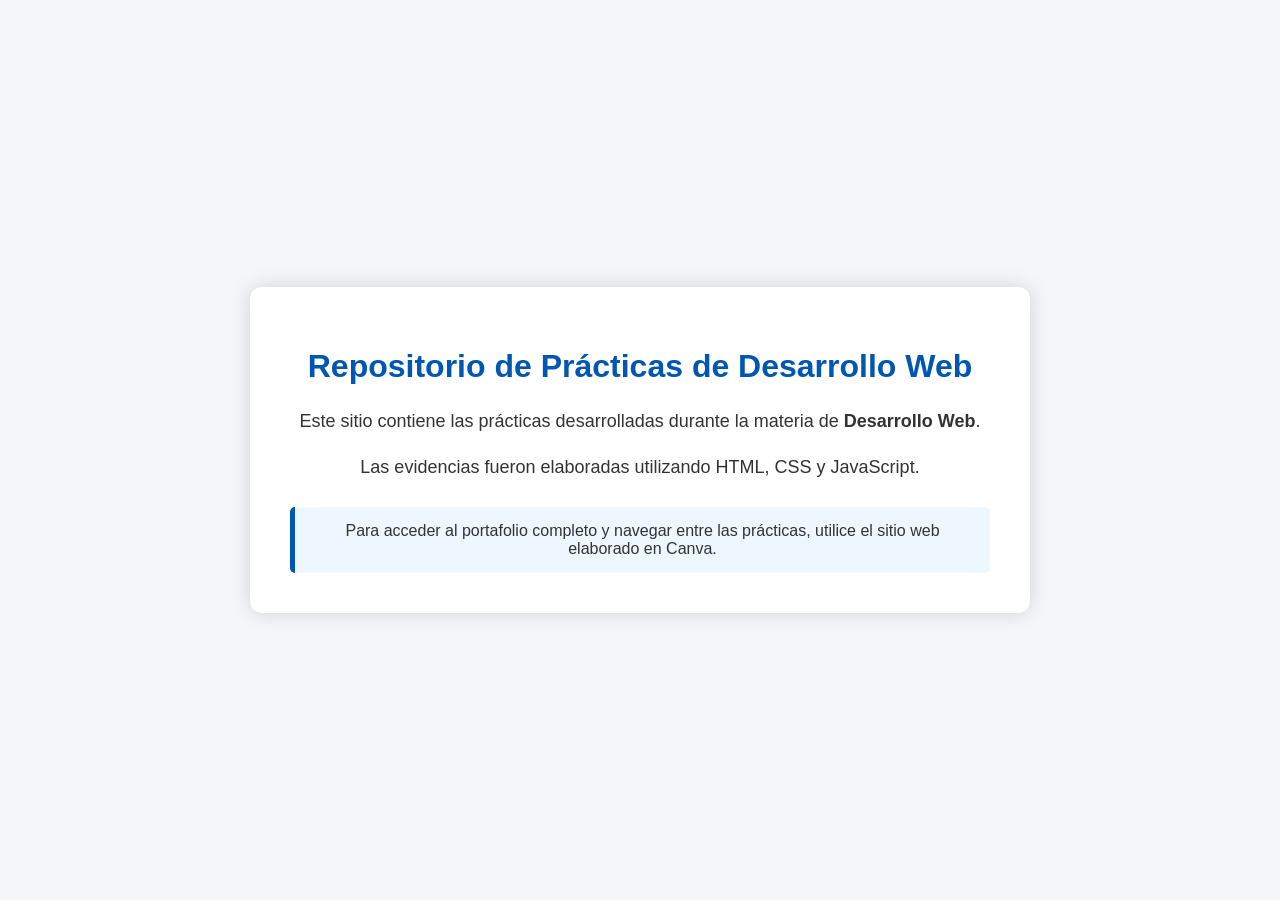
<file: index.htm>
<!DOCTYPE html>
<html lang="es">
<head>
    <meta charset="UTF-8">
    <meta name="viewport" content="width=device-width, initial-scale=1.0">
    <title>Repositorio de Prácticas</title>

    <style>
        body{
            margin:0;
            font-family: Arial, Helvetica, sans-serif;
            background:#f4f6f9;
            color:#333;
            display:flex;
            justify-content:center;
            align-items:center;
            height:100vh;
        }

        .contenedor{
            max-width:700px;
            background:white;
            padding:40px;
            border-radius:12px;
            box-shadow:0 0 20px rgba(0,0,0,.15);
            text-align:center;
        }

        h1{
            color:#0056b3;
        }

        p{
            font-size:18px;
            line-height:1.6;
        }

        .nota{
            margin-top:25px;
            padding:15px;
            background:#eef6ff;
            border-left:5px solid #0056b3;
            border-radius:5px;
        }
    </style>
</head>

<body>

<div class="contenedor">

    <h1>Repositorio de Prácticas de Desarrollo Web</h1>

    <p>
        Este sitio contiene las prácticas desarrolladas durante la materia de
        <strong>Desarrollo Web</strong>.
    </p>

    <p>
        Las evidencias fueron elaboradas utilizando HTML, CSS y JavaScript.
    </p>

    <div class="nota">
        Para acceder al portafolio completo y navegar entre las prácticas,
        utilice el sitio web elaborado en Canva.
    </div>

</div>

</body>
</html>
</file>
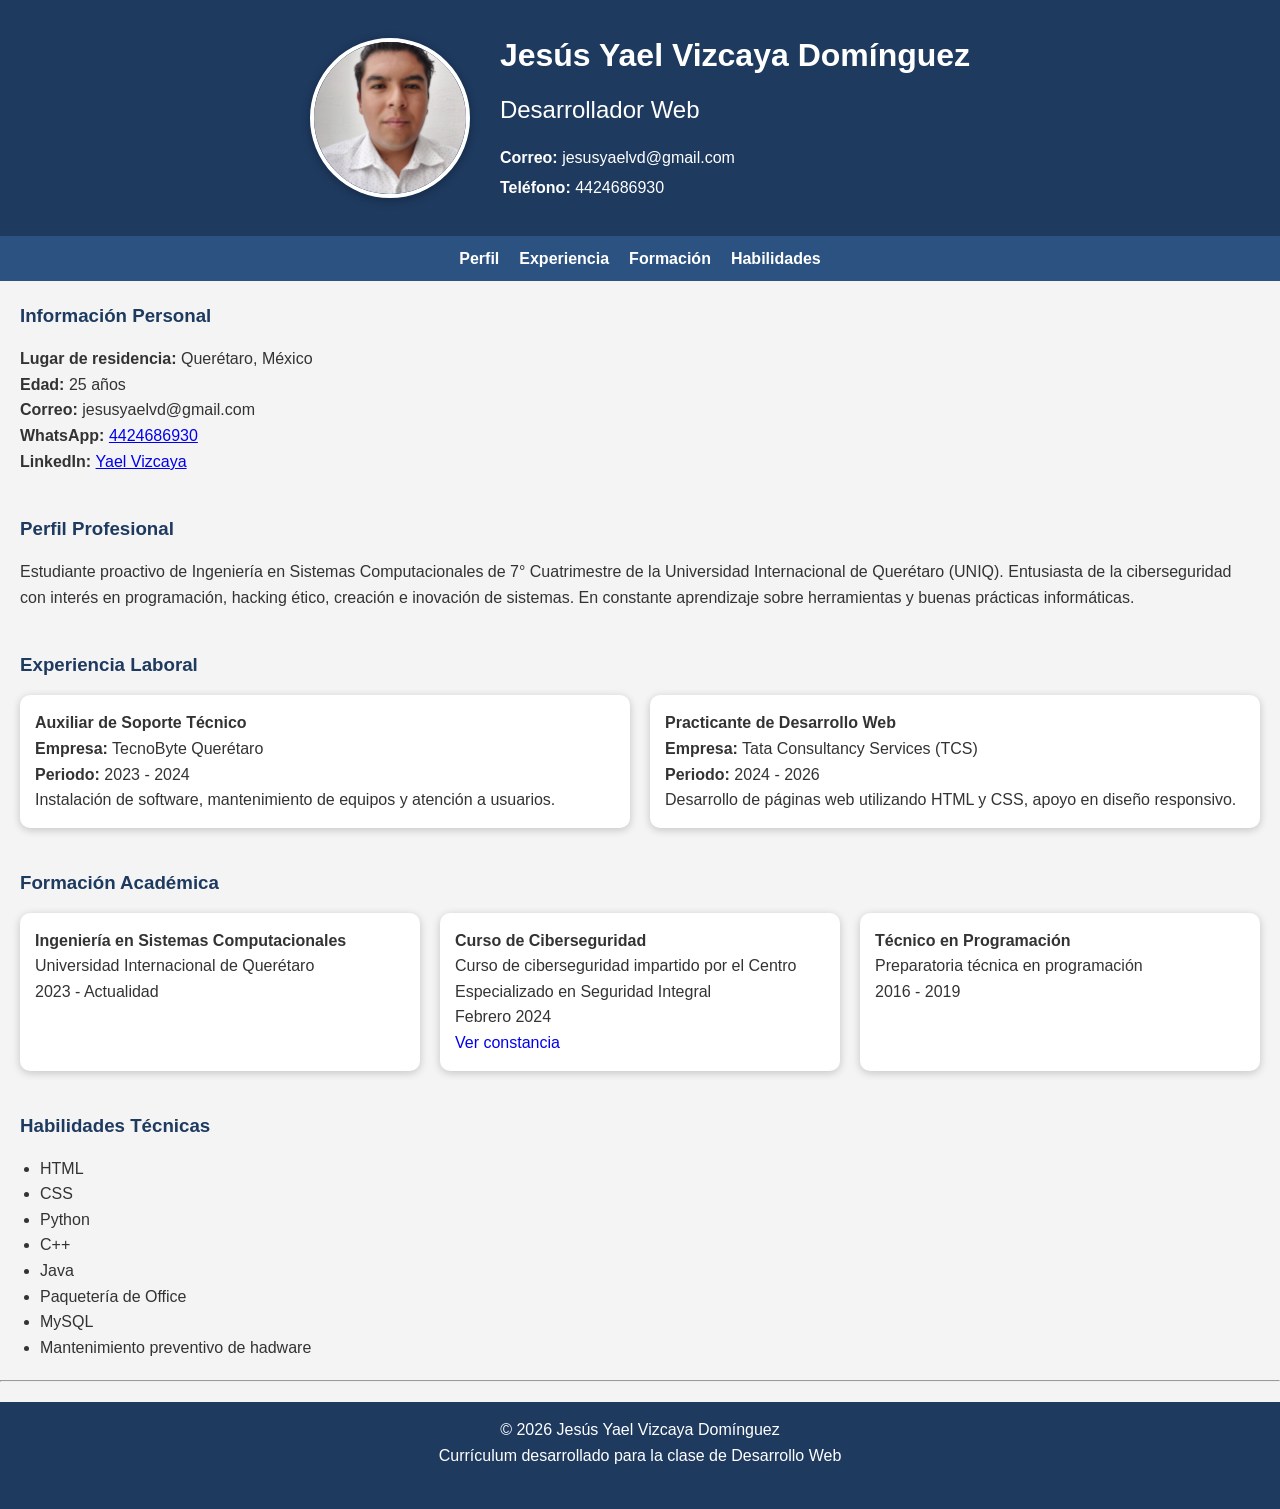
<file: index.html>
<!DOCTYPE html>
<html lang="es">
<head>
    <meta charset="UTF-8">
    <meta name="viewport" content="width=device-width, initial-scale=1.0">
    <title>Currículum Vitae Digital</title>
    <link rel="stylesheet" href="estilo.css">
</head>
<body>

    <header class="encabezado">

    <img src="foto.jpeg" alt="Foto de perfil" class="foto-perfil">

    <div class="datos-header">
        <h1>Jesús Yael Vizcaya Domínguez</h1>
        <h2>Desarrollador Web</h2>

        <p><strong>Correo:</strong> jesusyaelvd@gmail.com</p>
        <p><strong>Teléfono:</strong> 4424686930</p>
    </div>

</header>

    <nav>
        <ul>
            <li><a href="#perfil">Perfil</a></li>
            <li><a href="#experiencia">Experiencia</a></li>
            <li><a href="#formacion">Formación</a></li>
            <li><a href="#habilidades">Habilidades</a></li>
        </ul>
    </nav>

    <main>

        <section id="informacion">
            <article>
                <h3>Información Personal</h3>
                <p><strong>Lugar de residencia:</strong> Querétaro, México</p>
                <p><strong>Edad:</strong> 25 años</p>
                <p><strong>Correo:</strong> jesusyaelvd@gmail.com</p>
                <p><strong>WhatsApp: </strong><a href="https://wa.me">4424686930</a></p>
                <p><strong>LinkedIn: </strong> <a href="https://mx.linkedin.com/">Yael Vizcaya</a></p>
            </article>
        </section>

        <section id="perfil">
            <article>
                <h3>Perfil Profesional</h3>
                <p>
                    Estudiante proactivo de Ingeniería en Sistemas Computacionales de 7° Cuatrimestre de la Universidad Internacional de
                    Querétaro (UNIQ). Entusiasta de la ciberseguridad con interés en programación, hacking ético, creación e inovación de
                    sistemas. En constante aprendizaje sobre herramientas y buenas prácticas informáticas.
                </p>
            </article>
        </section>

        <section id="experiencia">
            <h3>Experiencia Laboral</h3>

            <div class="contenedor">

                <article class="tarjeta">
                    <h4>Auxiliar de Soporte Técnico</h4>
                    <p><strong>Empresa:</strong> TecnoByte Querétaro</p>
                    <p><strong>Periodo:</strong> 2023 - 2024</p>
                    <p>
                        Instalación de software, mantenimiento de equipos
                        y atención a usuarios.
                    </p>
                </article>

                <article class="tarjeta">
                    <h4>Practicante de Desarrollo Web</h4>
                    <p><strong>Empresa:</strong> Tata Consultancy Services (TCS)</p>
                    <p><strong>Periodo:</strong> 2024 - 2026</p>
                    <p>
                        Desarrollo de páginas web utilizando HTML y CSS,
                        apoyo en diseño responsivo.
                    </p>
                </article>

            </div>
        </section>

        <section id="formacion">
            <h3>Formación Académica</h3>

            <div class="contenedor">

                <article class="tarjeta">
                    <h4>Ingeniería en Sistemas Computacionales</h4>
                    <p>Universidad Internacional de Querétaro</p>
                    <p>2023 - Actualidad</p>
                </article>

                <article class="tarjeta">
                    <h4>Curso de Ciberseguridad</h4>
                    <p>Curso de ciberseguridad impartido por el Centro Especializado en Seguridad Integral</p>
                    <p>Febrero 2024</p>
                    <p><a href="https://drive.google.com/file/d/1qj7tgp4A8O9DaCgPL-sbH8pZljjSLHiy/view?usp=sharing"style="text-decoration: none;">Ver constancia</a></p>
                </article>

                <article class="tarjeta">
                    <h4>Técnico en Programación</h4>
                    <p>Preparatoria técnica en programación</p>
                    <p>2016 - 2019</p>
                </article>

            </div>
        </section>

        <section id="habilidades">
            <article>
                <h3>Habilidades Técnicas</h3>

                <ul>
                    <li>HTML</li>
                    <li>CSS</li>
                    <li>Python</li>
                    <li>C++</li>
                    <li>Java</li>
                    <li>Paquetería de Office</li>
                    <li>MySQL</li>
                    <li>Mantenimiento preventivo de hadware</li>
                </ul>
            </article>
        </section>
        <hr></hr>

    </main>

    <footer>
        <p>© 2026 Jesús Yael Vizcaya Domínguez</p>
        <p>Currículum desarrollado para la clase de Desarrollo Web</p>
        <br>
    </footer>

</body>
</html>
</file>
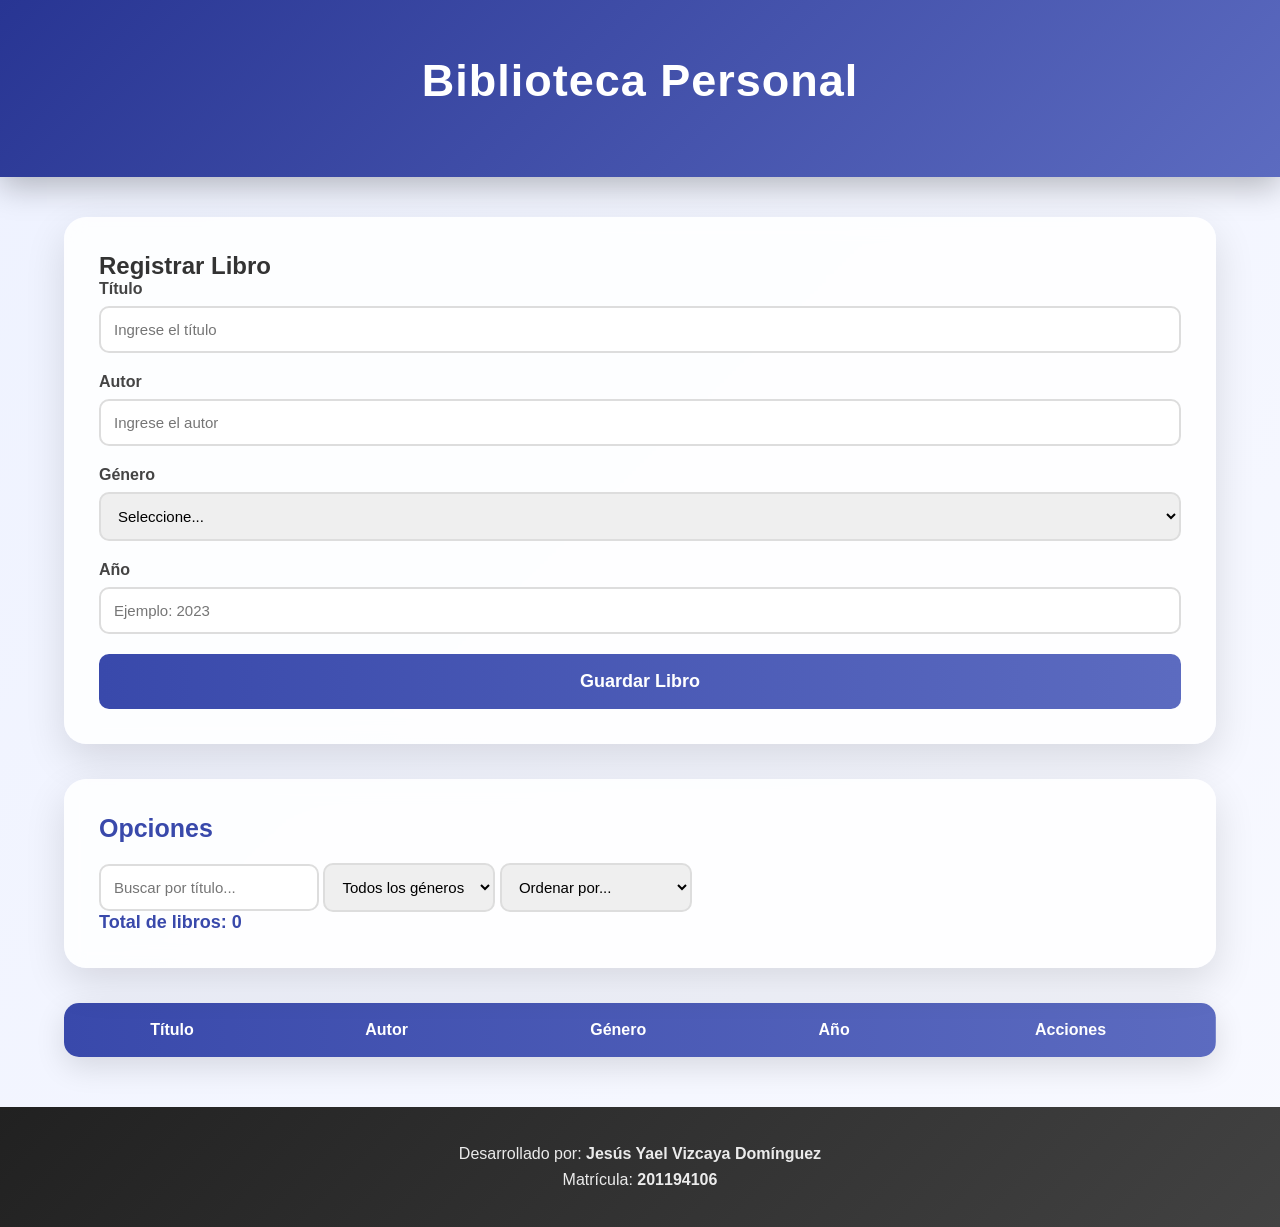
<file: Proyecto/index.html>
<!DOCTYPE html>
<html lang="es">
<head>
    <meta charset="UTF-8">
    <meta name="viewport" content="width=device-width, initial-scale=1.0">
    <title>Biblioteca Personal</title>

    <link rel="stylesheet" href="style.css">
</head>
<body>

    <header>
        <h1>Biblioteca Personal</h1>
    </header>

    <main class="contenedor">

        <div id="mensaje"></div>

        <section class="formulario">

            <h2>Registrar Libro</h2>

            <form id="formLibro">

                <input
                    type="hidden"
                    id="idLibro"
                >

                <div class="grupo">

                    <label>Título</label>

                    <input
                        type="text"
                        id="titulo"
                        placeholder="Ingrese el título"
                    >

                </div>

                <div class="grupo">

                    <label>Autor</label>

                    <input
                        type="text"
                        id="autor"
                        placeholder="Ingrese el autor"
                    >

                </div>

                <div class="grupo">

                    <label>Género</label>

                    <select id="genero">

                        <option value="">Seleccione...</option>

                        <option>Novela</option>
                        <option>Fantasía</option>
                        <option>Ciencia Ficción</option>
                        <option>Terror</option>
                        <option>Romance</option>
                        <option>Historia</option>
                        <option>Drama</option>
                        <option>Biografía</option>
                        <option>Otro</option>

                    </select>

                </div>

                <div class="grupo">

                    <label>Año</label>

                    <input
                        type="number"
                        id="anio"
                        placeholder="Ejemplo: 2023"
                    >

                </div>

                <button id="btnGuardar" type="submit">
                    Guardar Libro
                </button>

            </form>

        </section>

        <section class="herramientas">

            <h2>Opciones</h2>

            <input
                type="text"
                id="buscar"
                placeholder="Buscar por título..."
            >

            <select id="filtroGenero">

                <option value="Todos">Todos los géneros</option>

                <option>Novela</option>
                <option>Fantasía</option>
                <option>Ciencia Ficción</option>
                <option>Terror</option>
                <option>Romance</option>
                <option>Historia</option>
                <option>Drama</option>
                <option>Biografía</option>
                <option>Otro</option>

            </select>

            <select id="ordenar">

                <option value="">Ordenar por...</option>

                <option value="titulo">
                    Título (A-Z)
                </option>

                <option value="anio">
                    Año (Menor a Mayor)
                </option>

            </select>

            <h3 id="totalLibros">
                Total de libros: 0
            </h3>

        </section>

        <section>

            <table>

                <thead>

                    <tr>

                        <th>Título</th>
                        <th>Autor</th>
                        <th>Género</th>
                        <th>Año</th>
                        <th>Acciones</th>

                    </tr>

                </thead>

                <tbody id="tablaLibros">

                </tbody>

            </table>

        </section>

    </main>

    <footer>

        <p>
            Desarrollado por:
            <strong>Jesús Yael Vizcaya Domínguez</strong>
        </p>

        <p>
            Matrícula:
            <strong>201194106</strong>
        </p>

    </footer>

    <script src="script.js"></script>

</body>
</html>
</file>
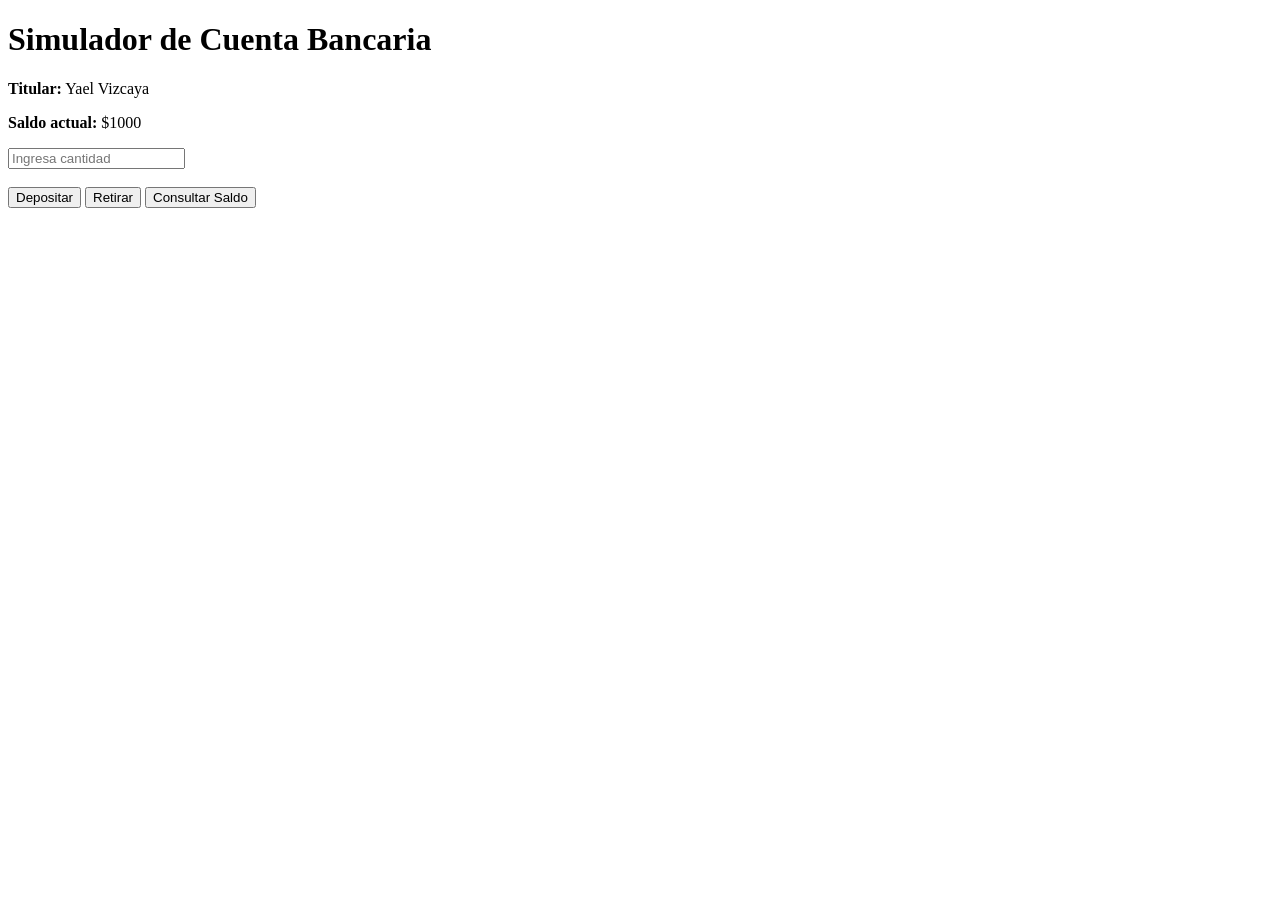
<file: cuentas.html>
<!DOCTYPE html>
<html lang="es">
<head>
  <meta charset="UTF-8">
  <title>Cuenta Bancaria</title>
</head>

<body>
  <h1>Simulador de Cuenta Bancaria</h1>

  <p><strong>Titular:</strong> <span id="titular"></span></p>
  <p><strong>Saldo actual:</strong> $<span id="saldo"></span></p>

  <input type="number" id="cantidad" placeholder="Ingresa cantidad">
  <br><br>

  <button onclick="depositar()">Depositar</button>
  <button onclick="retirar()">Retirar</button>
  <button onclick="consultarSaldo()">Consultar Saldo</button>

  <script>

    const cuentaBancaria = {
      titular: "Yael Vizcaya",
      saldo: 1000,

      depositar(cantidad) {
        this.saldo += cantidad;
      },

      retirar(cantidad) {
        this.saldo -= cantidad;
      },

      consultarSaldo() {
        alert("Saldo actual: $" + this.saldo);
      }
    };

    document.getElementById("titular").textContent = cuentaBancaria.titular;

    function actualizarSaldo() {
      document.getElementById("saldo").textContent = cuentaBancaria.saldo;
    }

    actualizarSaldo();

    function obtenerCantidad() {
      return parseFloat(document.getElementById("cantidad").value);
    }

    function depositar() {
      cuentaBancaria.depositar(obtenerCantidad());
      actualizarSaldo();
    }

    function retirar() {
      cuentaBancaria.retirar(obtenerCantidad());
      actualizarSaldo();
    }

    function consultarSaldo() {
      cuentaBancaria.consultarSaldo();
    }

  </script>

</body>
</html>
</file>
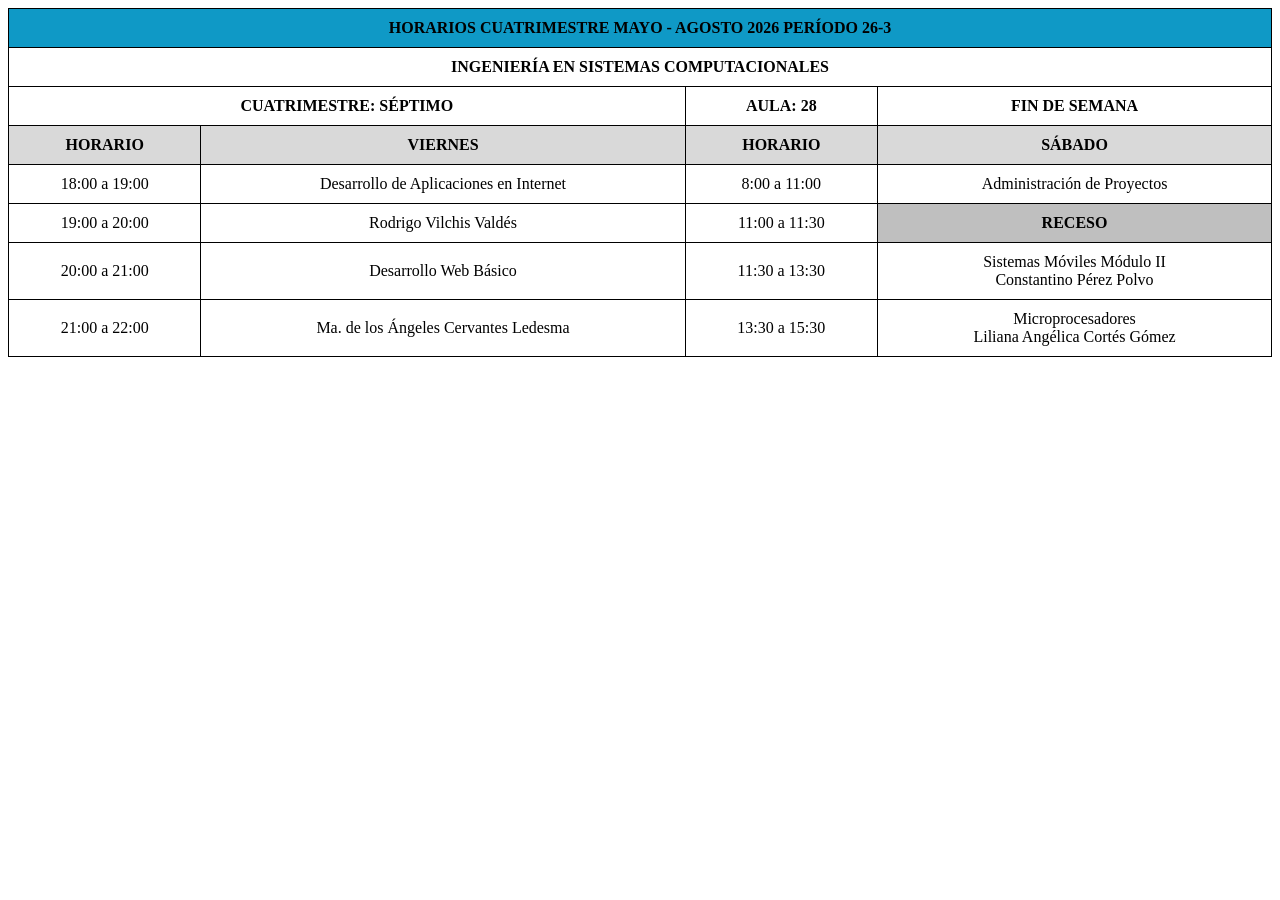
<file: horario.html>
<!DOCTYPE html>
<html lang="es">
<head>
    <meta charset="UTF-8">
    <title>Horario ISC</title>
    <style>
        table{
            border-collapse: collapse;
            width: 100%;
            text-align: center;
        }

        th, td{
            border: 1px solid black;
            padding: 10px;
        }

        .titulo{
            background-color: #0f99c6;
            font-weight: bold;
        }

        .gris{
            background-color: #d9d9d9;
        }

        .receso{
            background-color: #bfbfbf;
            font-weight: bold;
        }
    </style>
</head>
<body>

<table>
    <tr>
        <th colspan="4" class="titulo">
            HORARIOS CUATRIMESTRE MAYO - AGOSTO 2026 PERÍODO 26-3
        </th>
    </tr>

    <tr>
        <th colspan="4">INGENIERÍA EN SISTEMAS COMPUTACIONALES</th>
    </tr>

    <tr>
        <th colspan="2">CUATRIMESTRE: SÉPTIMO</th>
        <th>AULA: 28</th>
        <th>FIN DE SEMANA</th>
    </tr>

    <tr class="gris">
        <th>HORARIO</th>
        <th>VIERNES</th>
        <th>HORARIO</th>
        <th>SÁBADO</th>
    </tr>

    <tr>
        <td>18:00 a 19:00</td>
        <td>Desarrollo de Aplicaciones en Internet</td>
        <td>8:00 a 11:00</td>
        <td>Administración de Proyectos</td>
    </tr>

    <tr>
        <td>19:00 a 20:00</td>
        <td>Rodrigo Vilchis Valdés</td>
        <td>11:00 a 11:30</td>
        <td class="receso">RECESO</td>
    </tr>

    <tr>
        <td>20:00 a 21:00</td>
        <td>Desarrollo Web Básico</td>
        <td>11:30 a 13:30</td>
        <td>Sistemas Móviles Módulo II<br>
            Constantino Pérez Polvo
        </td>
    </tr>

    <tr>
        <td>21:00 a 22:00</td>
        <td>Ma. de los Ángeles Cervantes Ledesma</td>
        <td>13:30 a 15:30</td>
        <td>Microprocesadores<br>
            Liliana Angélica Cortés Gómez
        </td>
    </tr>

</table>

</body>
</html>
</file>
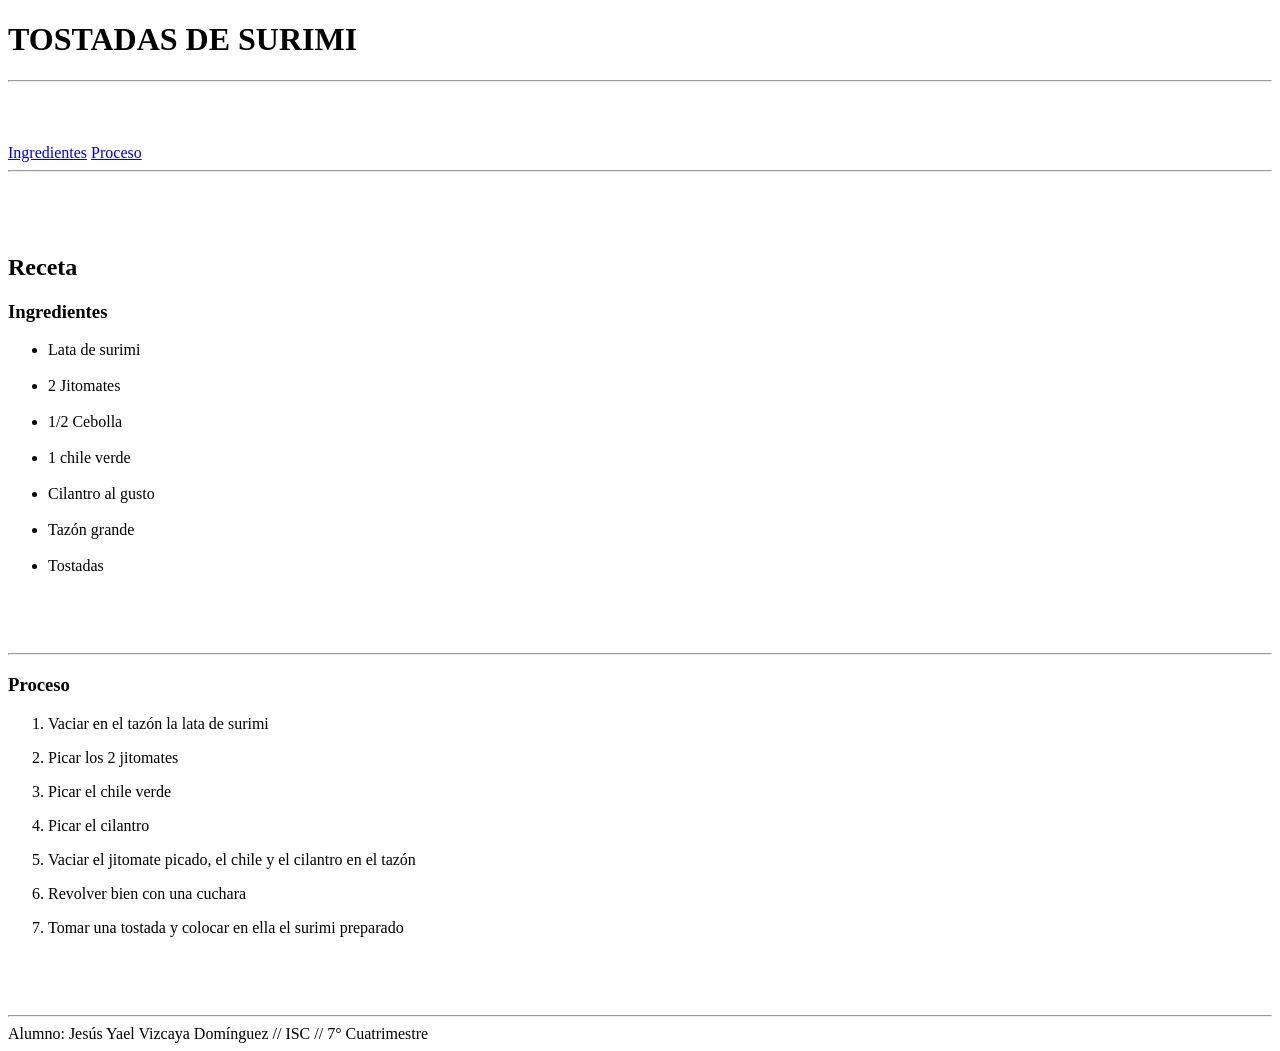
<file: receta.html>
<!DOCTYPE html>
<html lang="es">
<head>
    <meta charset="UTF-8">
    <meta name="viewport" content="width=device-width, initial-scale=1.0">
    <title>RECETA</title>
    <h1>TOSTADAS DE SURIMI</h1><hr>

    <br><br><br>
    <a href="#Ingredientes">Ingredientes</a>
	<a href="#Proceso">Proceso</a><hr>
    <br><br><br>
    <h2>Receta</h2>
</head>
<body>
    <div id="Ingredientes"></div>
    <h3>Ingredientes</h3>

    <ul>
        <li>Lata de surimi</li><br>
        <li>2 Jitomates</li><br>
        <li>1/2 Cebolla</li><br>
        <li>1 chile verde</li><br>
        <li>Cilantro al gusto</li><br>
        <li>Tazón grande</li><br>
        <li>Tostadas</li>
    </ul>
    <br><br><br>

    <hr>
    <div id="Proceso"></div>
    <h3>Proceso</h3>
    <ol>
        <p><li>Vaciar en el tazón la lata de surimi</li></p>
        <p><li>Picar los 2 jitomates</li></p>
        <p><li>Picar el chile verde</li></p>
        <p><li>Picar el cilantro</li></p>
        <p><li>Vaciar el jitomate picado, el chile y el cilantro en el tazón</li></p>
        <p><li>Revolver bien con una cuchara</li></p>
        <p><li>Tomar una tostada y colocar en ella el surimi preparado</li></p>
    </ol>

<footer><br><br><br><hr>
Alumno: Jesús Yael Vizcaya Domínguez // ISC // 7° Cuatrimestre
</footer>
</body>
</html>
</file>
<file: estilo.css>
*{
    margin: 0;
    padding: 0;
    box-sizing: border-box;
}

body{
    font-family: Arial, Helvetica, sans-serif;
    background-color: #f4f4f4;
    color: #333;
    line-height: 1.6;
}

.encabezado{
    display: flex;
    justify-content: center;
    align-items: center;
    gap: 30px;
    background-color: #1e3a5f;
    color: white;
    padding: 30px;
}

.foto-perfil{
    width: 160px;
    height: 160px;
    border-radius: 50%;
    object-fit: cover;
    border: 4px solid white;
    box-shadow: 0px 2px 10px rgba(0,0,0,0.3);
    transition: transform 0.3s;
}

.foto-perfil:hover{
    transform: scale(1.05);
}

.datos-header h1{
    margin-bottom: 10px;
}

.datos-header h2{
    margin-bottom: 15px;
    font-weight: normal;
}

.datos-header p{
    margin: 5px 0;
}

/**header{
    background-color: #1e3a5f;
    color: white;
    text-align: center;
    padding: 30px;
}**/

nav{
    background-color: #2c5282;
}

nav ul{
    display: flex;
    justify-content: center;
    list-style: none;
}

nav li{
    margin: 10px;
}

nav a{
    color: white;
    text-decoration: none;
    font-weight: bold;
}

nav a:hover{
    color: #ffd700;
}

section{
    padding: 20px;
}

h3{
    margin-bottom: 15px;
    color: #1e3a5f;
}

.contenedor{
    display: flex;
    flex-wrap: wrap;
    gap: 20px;
}

.tarjeta{
    flex: 1 1 300px;
    background-color: white;
    padding: 15px;
    border-radius: 10px;
    box-shadow: 0px 2px 8px rgba(0,0,0,0.2);
    transition: transform 0.3s;
}

.tarjeta:hover{
    transform: scale(1.03);
}

#habilidades ul{
    margin-left: 20px;
}

footer{
    background-color: #1e3a5f;
    color: white;
    text-align: center;
    padding: 15px;
    margin-top: 20px;
}

/**
@media (max-width: 768px){

    nav ul{
        flex-direction: column;
        align-items: center;
    }

    .contenedor{
        flex-direction: column;
    }
}**/

@media (max-width: 768px){

    .encabezado{
        flex-direction: column;
        text-align: center;
    }

    nav ul{
        flex-direction: column;
        align-items: center;
    }

    .contenedor{
        flex-direction: column;
    }
}
</file>
<file: Proyecto/style.css>
*{
    margin:0;
    padding:0;
    box-sizing:border-box;
    font-family:'Segoe UI', Arial, Helvetica, sans-serif;
}


body{
    background:linear-gradient(135deg,#eef2ff,#f8f9ff);
    color:#333;
}

header{

    background:linear-gradient(135deg,#283593,#5c6bc0);
    color:white;
    text-align:center;
    padding:55px 20px;

    box-shadow:0 10px 30px rgba(0,0,0,.25);

}

header h1{

    font-size:45px;
    letter-spacing:1px;
    margin-bottom:15px;

}


header p{

    font-size:20px;
    opacity:.9;

}


.contenedor{

    width:90%;
    max-width:1200px;
    margin:40px auto;

}

#mensaje{

    min-height:45px;
    padding:15px;
    margin-bottom:25px;

    border-radius:12px;
    font-weight:bold;

    display:none;

}


.error{

    background:#ffe1e1;
    color:#b71c1c;
    border-left:7px solid #e53935;
    display:block!important;

}


.exito{

    background:#dcffd9;
    color:#1b5e20;
    border-left:7px solid #43a047;
    display:block!important;

}

.formulario,
.herramientas{


    background:rgba(255,255,255,.85);

    backdrop-filter:blur(10px);

    padding:35px;

    border-radius:22px;

    box-shadow:
    0 15px 40px rgba(0,0,0,.12);


    margin-bottom:35px;

    transition:.3s;

}


.formulario:hover,
.herramientas:hover{

    transform:translateY(-8px);

    box-shadow:
    0 20px 45px rgba(0,0,0,.18);

}

.grupo{

    display:flex;
    flex-direction:column;
    margin-bottom:20px;

}


.grupo label{

    font-weight:600;
    margin-bottom:8px;
    color:#444;

}


.grupo input,
.grupo select,
.herramientas input,
.herramientas select{


    padding:13px;

    border-radius:10px;

    border:2px solid #ddd;

    font-size:15px;

    transition:.3s;

}



.grupo input:focus,
.grupo select:focus,
.herramientas input:focus,
.herramientas select:focus{


    outline:none;

    border-color:#3f51b5;

    box-shadow:
    0 0 10px rgba(63,81,181,.25);


}

button{


    cursor:pointer;

    padding:13px 22px;

    border:none;

    border-radius:10px;

    font-size:15px;

    transition:.3s;

}



#btnGuardar{


    width:100%;

    padding:17px;

    background:
    linear-gradient(90deg,#3949ab,#5c6bc0);

    color:white;

    font-size:18px;

    font-weight:bold;


}


#btnGuardar:hover{


    transform:translateY(-3px);

    box-shadow:
    0 10px 25px rgba(63,81,181,.4);

}


.btnEditar{

    background:#fb8c00;

    color:white;

}


.btnEditar:hover{

    background:#ef6c00;

    transform:scale(1.05);

}



.btnEliminar{

    background:#e53935;

    color:white;

}


.btnEliminar:hover{

    background:#b71c1c;

    transform:scale(1.05);

}


.herramientas h2{

    color:#3949ab;

    margin-bottom:20px;

    font-size:25px;

}


#totalLibros{

    color:#3949ab;

    font-weight:bold;

    font-size:18px;

}

table{


    width:100%;

    border-collapse:collapse;

    overflow:hidden;

    border-radius:15px;

    background:white;

    box-shadow:
    0 10px 30px rgba(0,0,0,.12);

}



thead{

    background:
    linear-gradient(90deg,#3949ab,#5c6bc0);

    color:white;

}


th{

    padding:18px;

    font-size:16px;

}


td{

    padding:15px;

}



tbody tr{

    transition:.3s;

}



tbody tr:nth-child(even){

    background:#f7f8ff;

}



tbody tr:hover{

    background:#e8eaff;

    transform:scale(1.01);

}

footer{


    margin-top:50px;

    text-align:center;

    background:
    linear-gradient(135deg,#212121,#424242);

    color:white;

    padding:30px;

}



footer p{

    margin:8px;

    opacity:.9;

}

@media(max-width:700px){


    header h1{

        font-size:32px;

    }


    header p{

        font-size:16px;

    }


    table{

        font-size:12px;

    }


    th,
    td{

        padding:10px;

    }


    button{

        width:100%;
        margin-bottom:8px;

    }


}
</file>
